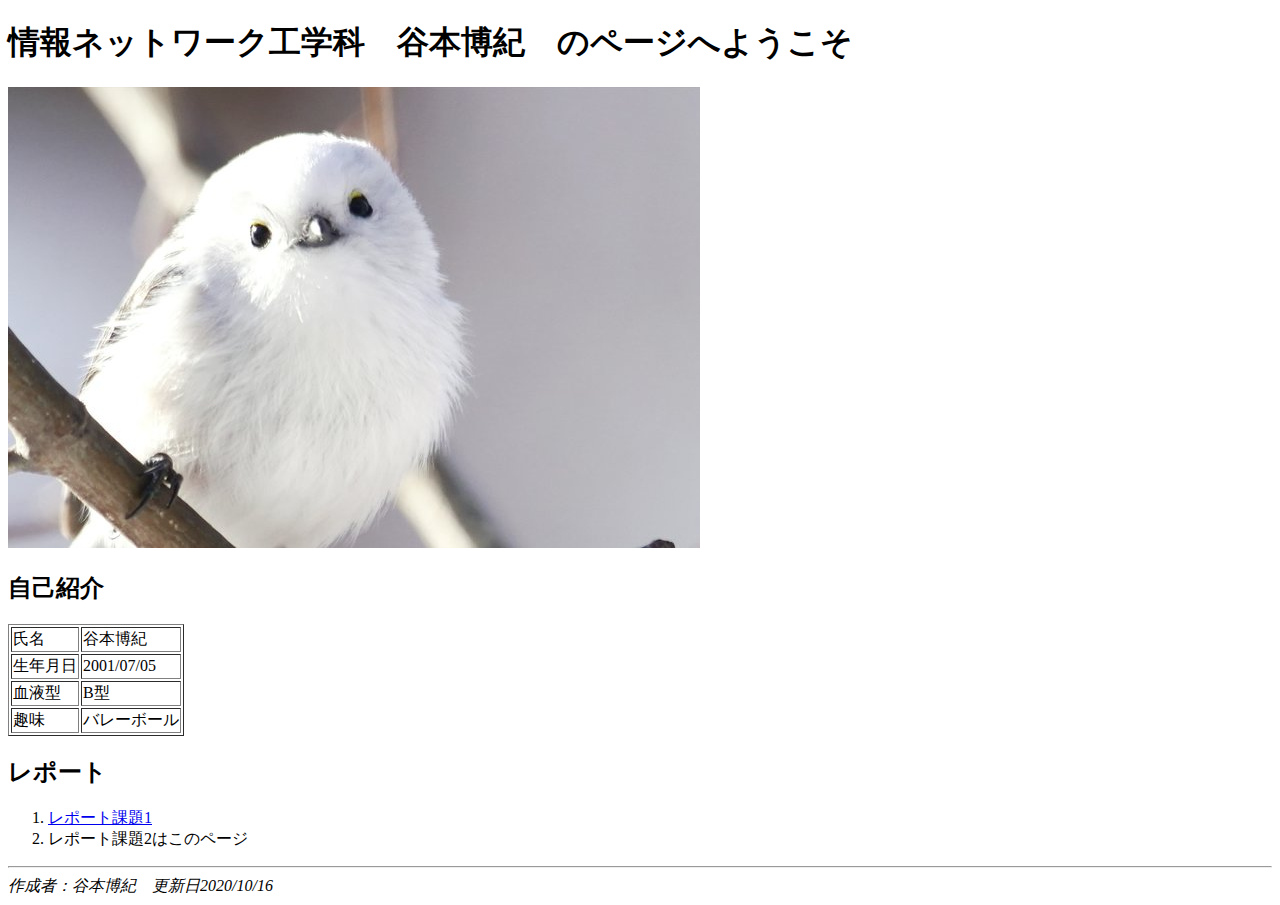
<file: index.html>
<!--課題2-->
<!doctype html>
<html>
    <head>
        <meta charset="utf-8">
        <title>トップページ（課題2）</title>
    </head>
    <body>
        <h1>情報ネットワーク工学科　谷本博紀　のページへようこそ</h1>
        <img src="images/02.jpg" alt="読み込めない時出るよ">
        <h2>自己紹介</h2>
        
         <!--表-->
        <table border = "1">
            <tr> <td>氏名</td> <td>谷本博紀</td> </tr>
            <tr> <td>生年月日</td> <td>2001/07/05</td>  </tr>
            <tr> <td>血液型</td> <td>B型</td>  </tr>
            <tr> <td>趣味</td> <td>バレーボール</td>  </tr>
        </table>
        <h2>レポート</h2>
        <ol>
            <li><a href="kadai1.html">レポート課題1</a></li>
            <li>レポート課題2はこのページ</li>
        </ol>
        
        <!--水平線-->
        <hr>
        <address>作成者：谷本博紀　更新日2020/10/16</address>
        
       
        
    </body>
</html>
</file>
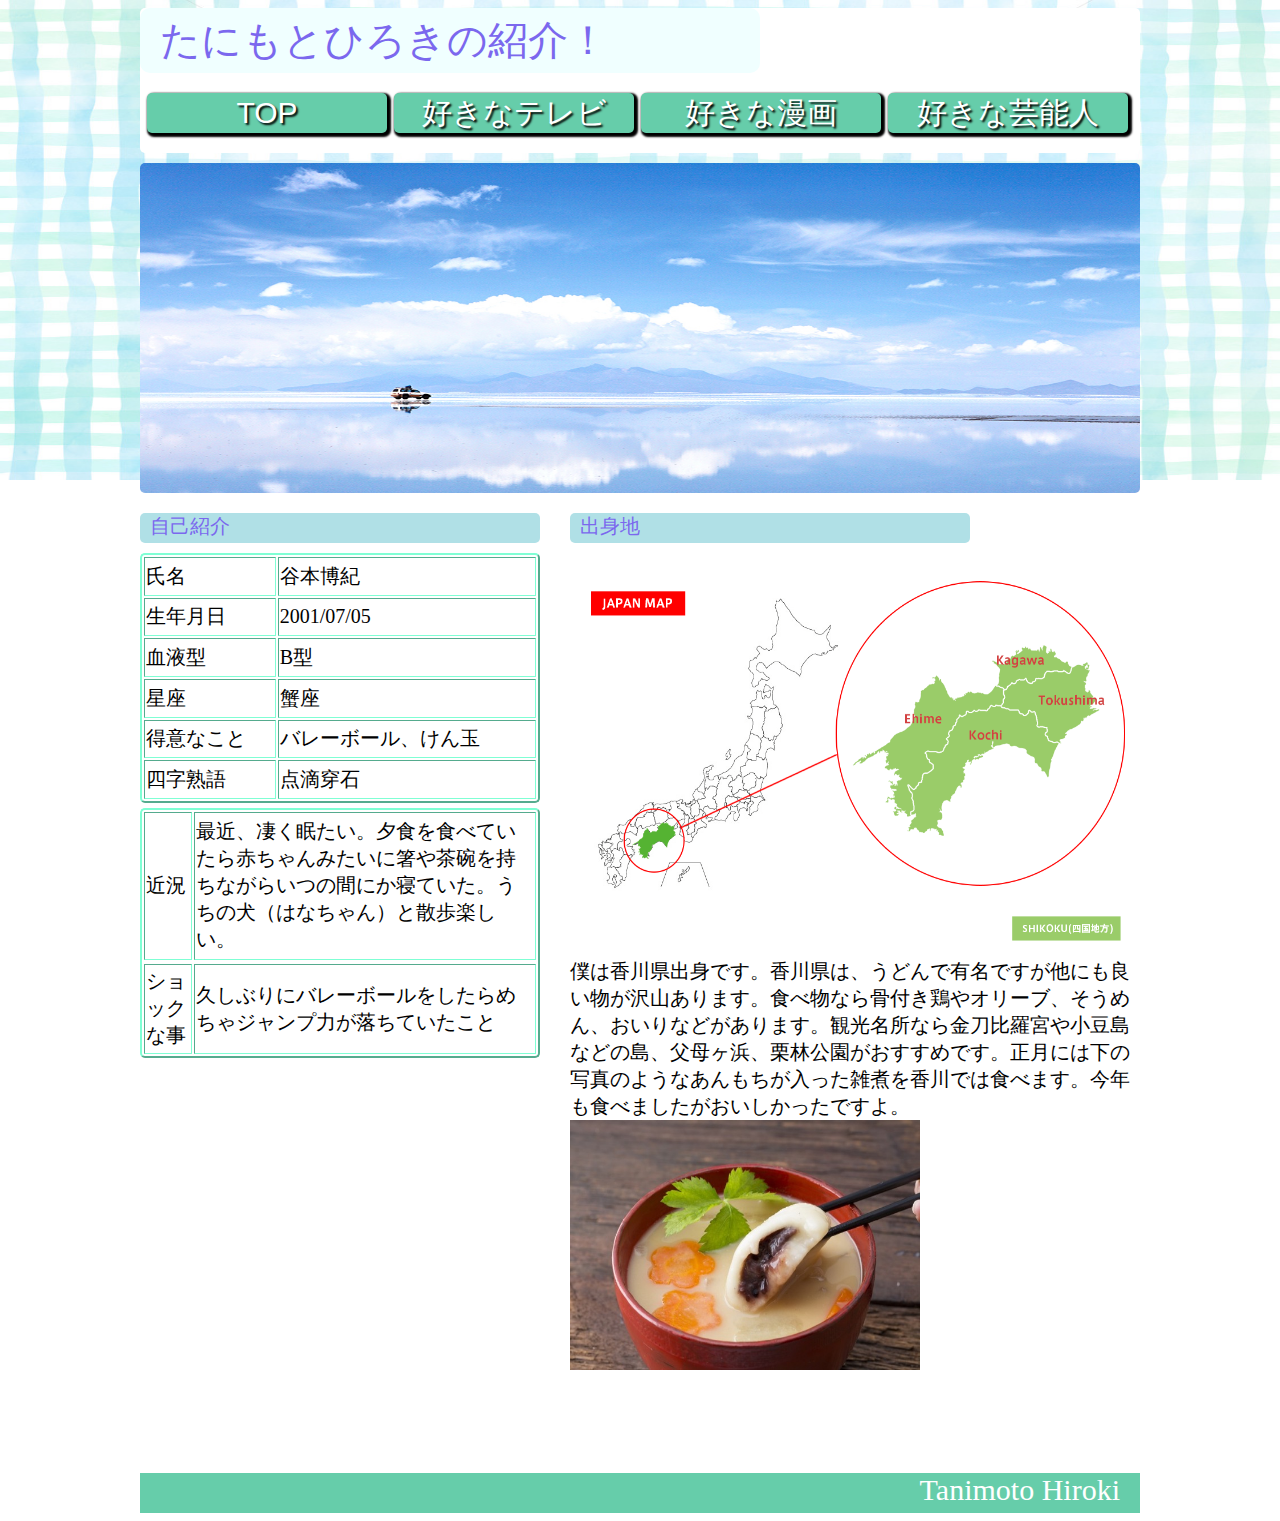
<file: final/index.html>
<!--谷本博紀の趣味などを紹介  -->
<!doctype html>
<html>
    <head>
        <meta charset="utf-8">
        <title>最終課題</title>
        <link rel="stylesheet" type="text/css" href="css/style.css">
        </head>
    <body>
        <div class="wrap">
            <div class="menu1">
                <div class="title">
                    たにもとひろきの紹介！
                </div>
                <span class="m1">
                    <button class="button" onclick="location.href='index.html'">TOP</button>
                    <!--<a href="index.html">TOP</a>-->
                </span>
                <span class="m1">
                    <button class="button" onclick="location.href='page1.html'">好きなテレビ</button>
                </span>
                <span class="m1">
                    <button class="button" onclick="location.href='page2.html'">好きな漫画</button>
                </span>
                <span class="m1">
                    <button class="button" onclick="location.href='page3.html'">好きな芸能人</button>
                </span>
            </div>
            <div class="menu2">
                <img class="gg" src="images/uyuni.jpg" alt="読み込めない時用" width="1000px" height="330px">
                </div>
            <div class="menu3">
                <span class="b"> 自己紹介</span>
                <span class="b">出身地 </span>
            </div>    
            <div class="menu4">
                <span class="m41">
                    <table border = "2">
                        <tr> <td>氏名</td> <td>谷本博紀</td> </tr>
                        <tr> <td>生年月日</td> <td>2001/07/05</td>  </tr>
                        <tr> <td>血液型</td> <td>B型</td>  </tr>
                        <tr> <td>星座</td> <td>蟹座</td>  </tr>
                        <tr> <td>得意なこと</td> <td>バレーボール、けん玉</td>  </tr>
                        <tr> <td>四字熟語</td> <td>点滴穿石</td>  </tr>
                    </table>
                    <table border = "2">
                        <tr> <td>近況</td> <td>最近、凄く眠たい。夕食を食べていたら赤ちゃんみたいに箸や茶碗を持ちながらいつの間にか寝ていた。うちの犬（はなちゃん）と散歩楽しい。</td> </tr><tr> 
                        <tr> <td>ショックな事</td> <td>久しぶりにバレーボールをしたらめちゃジャンプ力が落ちていたこと</td>  </tr>
                    </table>    
                </span>    
                <span class="m42">
                    <img src="images/kagawa2.png" alt="読み込めない時用" width="570px" height="400px">
                    僕は香川県出身です。香川県は、うどんで有名ですが他にも良い物が沢山あります。食べ物なら骨付き鶏やオリーブ、そうめん、おいりなどがあります。観光名所なら金刀比羅宮や小豆島などの島、父母ヶ浜、栗林公園がおすすめです。正月には下の写真のようなあんもちが入った雑煮を香川では食べます。今年も食べましたがおいしかったですよ。
                    <img src="images/zouni1.jpg" alt="読み込めない時用" width="350px" height="250px">
                </span>
            </div>       
            <div class="footer">
                Tanimoto Hiroki
            </div>    
        </div>
    </body>
</html>
</file>
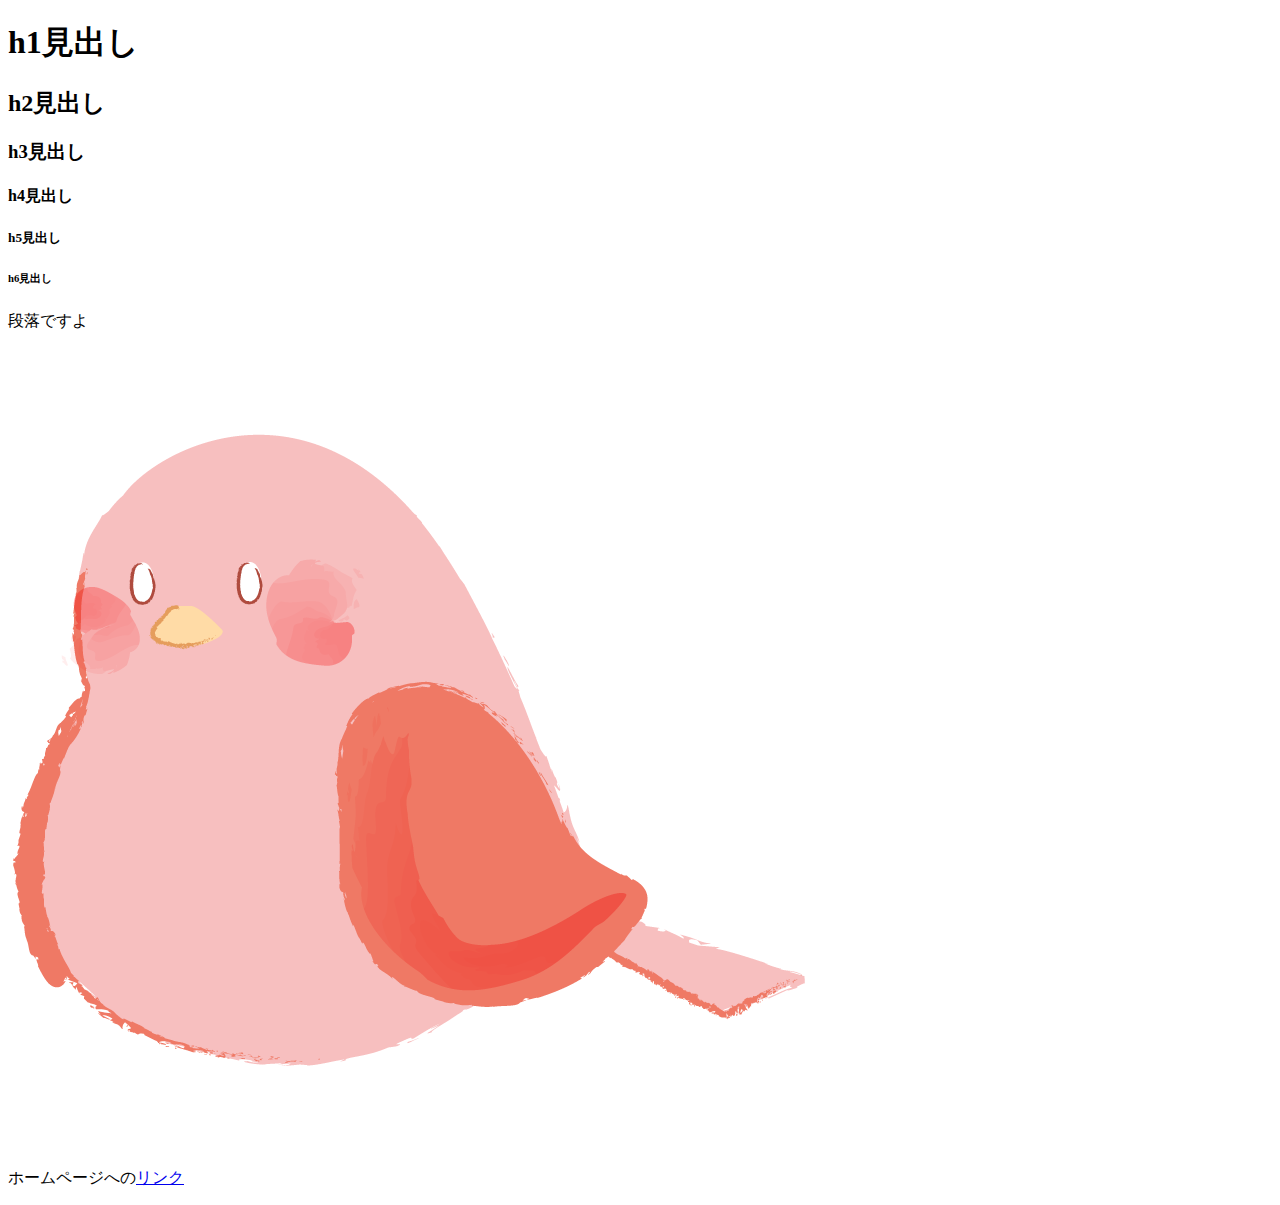
<file: enshu02.html>
<!--コメントをかける-->
<!doctype html>
<html>
    <head>
        <meta charset="utf-8">
        <title>演習1</title>
    </head>
    <body>
        <h1>h1見出し</h1>
        <h2>h2見出し</h2>
        <h3>h3見出し</h3>
        <h4>h4見出し</h4>
        <h5>h5見出し</h5>
        <h6>h6見出し</h6>
        <p>段落ですよ</p>
        <img src="images/01.png" alt="読み込めない時用">
        <p>ホームページへの<a href="https://www.kurume-it.ac.jp">リンク</p>
    </body>
</html>
</file>
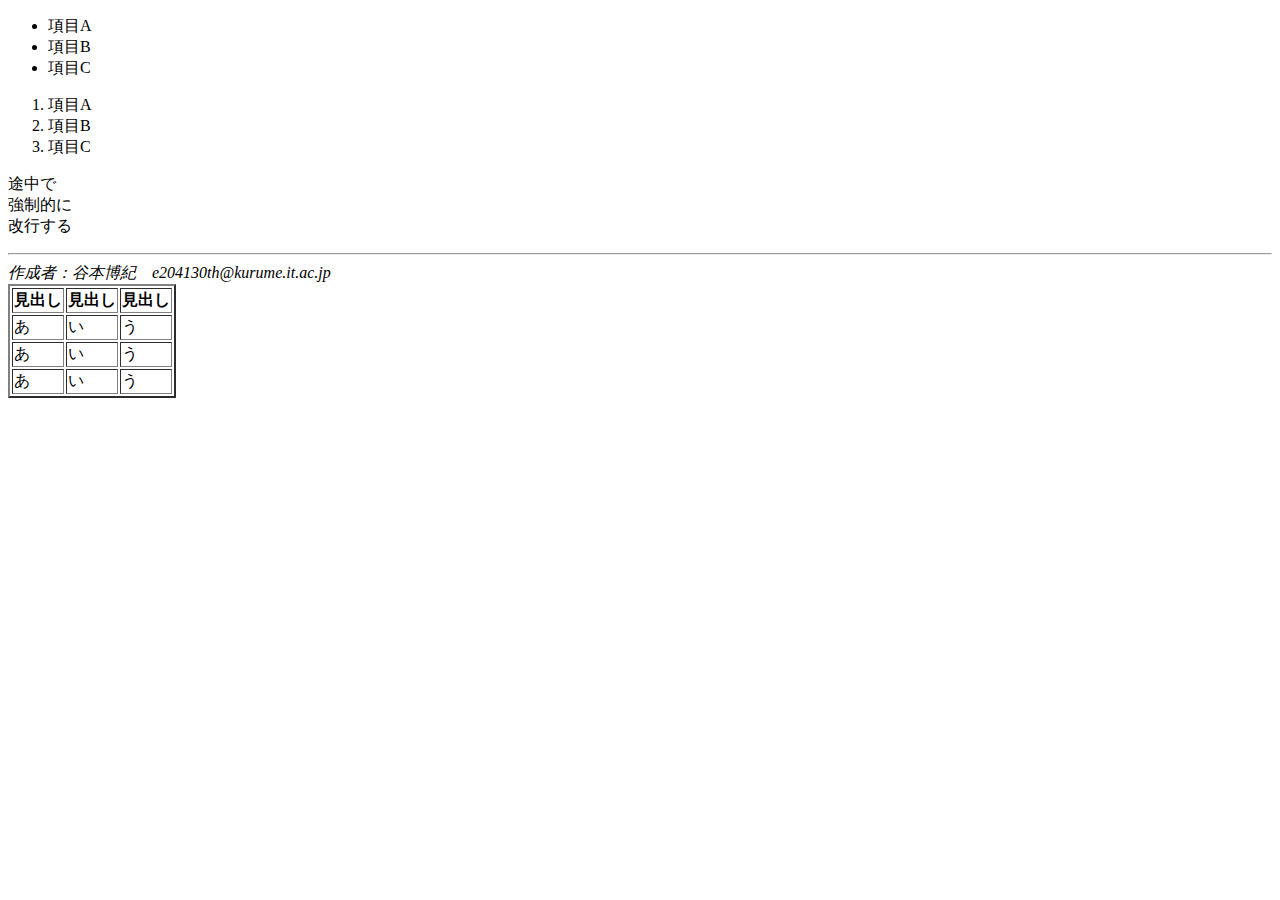
<file: enshu04.html>
<!--なにをかいてもいい-->
<!doctype html>
<html>
    <head>
        <meta charset="utf-8">
        <title>タイトル</title>
    </head>
    <body>
        <!--箇条書きリスト-->
        <ul>
            <li>項目A</li>
            <li>項目B</li>
            <li>項目C</li>
        </ul>
        <ol>
            <li>項目A</li>
            <li>項目B</li>
            <li>項目C</li>
        </ol>
        
        <!--改行-->
        <p>途中で<br>強制的に<br>改行する</p>
        
        <!--水平線-->
        <hr>
        <address>作成者：谷本博紀　e204130th@kurume.it.ac.jp</address>
        
        <!--表-->
        <table border = "2">
            <tr> <th>見出し</th> <th>見出し</th> <th>見出し</th> </tr>
            <tr> <td>あ</td> <td>い</td> <td>う</td> </tr>
            <tr> <td>あ</td> <td>い</td> <td>う</td> </tr>
            <tr> <td>あ</td> <td>い</td> <td>う</td> </tr>
        </table>
        
    </body>
</html>
</file>
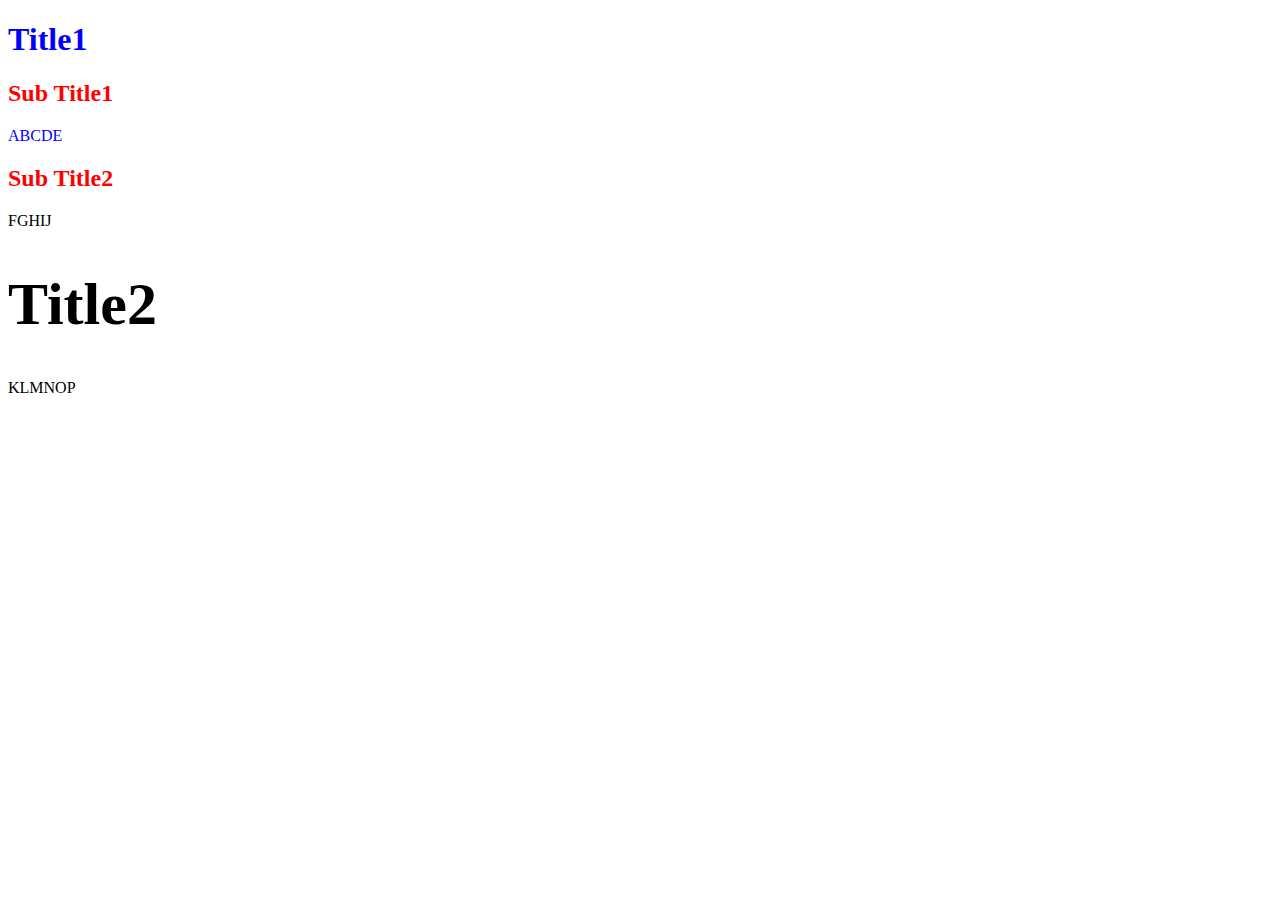
<file: enshu09.html>
<!--  -->
<!doctype html>
<html>
    <head>
        <meta charset="utf-8">
        <title>演習9</title>
        <link rel="stylesheet" type="text/css" href="css/enshu09.css">
    </head>
    <body>
       <h1 class="bluecolor">Title1</h1>
        
       <h2>Sub Title1</h2>
        <p class="bluecolor">
            ABCDE
        </p>
        
       <h2>Sub Title2</h2>
        <p>
            FGHIJ
        </p>
       <h1 id="kudo">Title2</h1>
        <p>
            KLMNOP
        </p>
    </body>
</html>
</file>
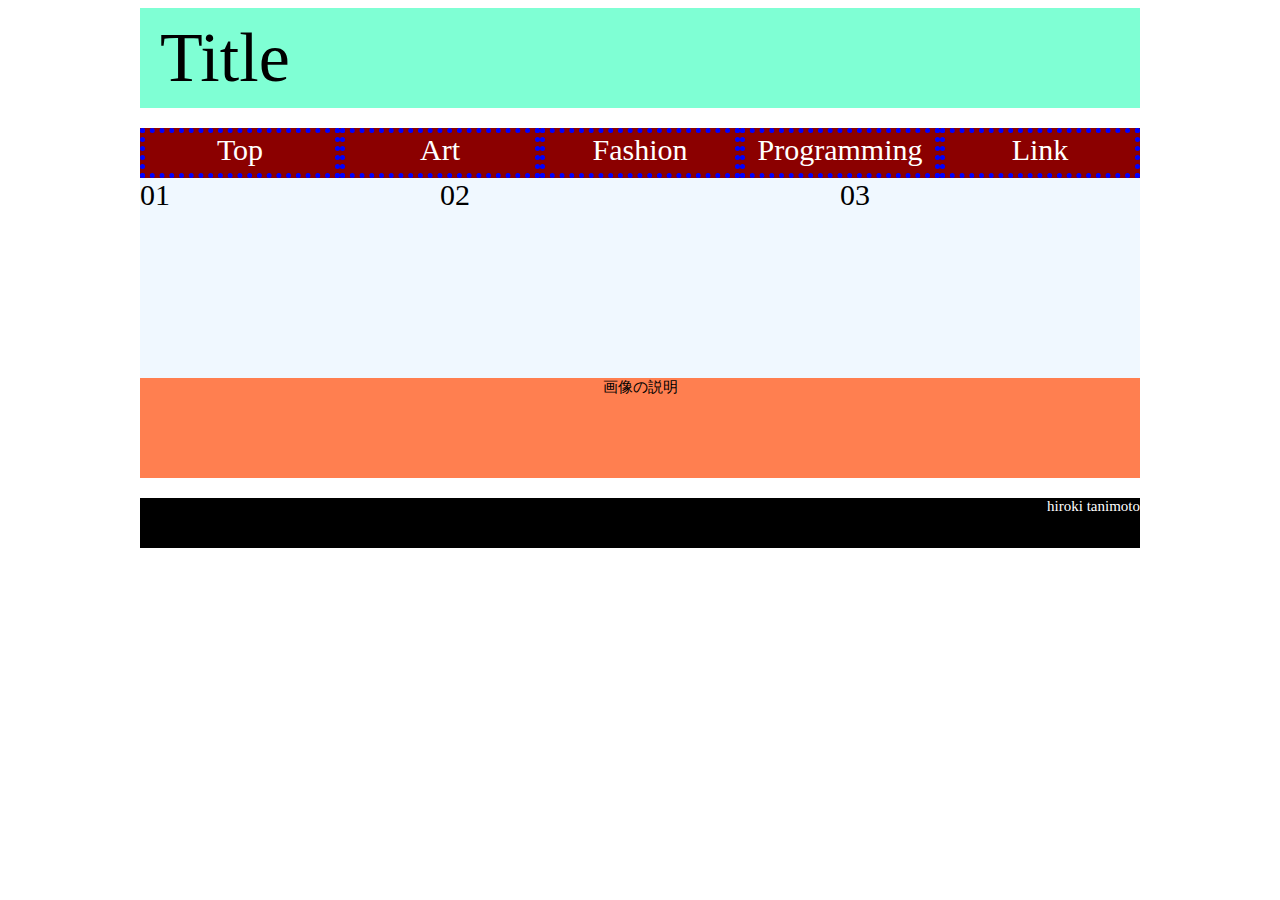
<file: enshu10.html>
<!--  -->
<!doctype html>
<html>
    <head>
        <meta charset="utf-8">
        <title>演習10</title>
        <link rel="stylesheet" type="text/css" href="css/enshu10.css">
    </head>
    <body>
        <div class="wrap">
        <div class="title">
            Title
        </div>
        
         <div class="menu">
             <span class="menuitem">
                 Top
             </span>
              <span class="menuitem">
                 Art
             </span>
              <span class="menuitem">
                 Fashion
             </span>
              <span class="menuitem">
                 Programming
             </span>
              <span class="menuitem">
                 Link
             </span>
        </div>
        
         <div class="images">
             <span class="image1">
                 01
             </span>
               <span class="image2">
                 02
             </span>
               <span class="image1">
                 03
             </span>
        </div>
        
         <div class="article">
            画像の説明
        </div>
        
         <div class="footer">
            hiroki tanimoto
        </div>
        </div>
    </body>
</html>
</file>
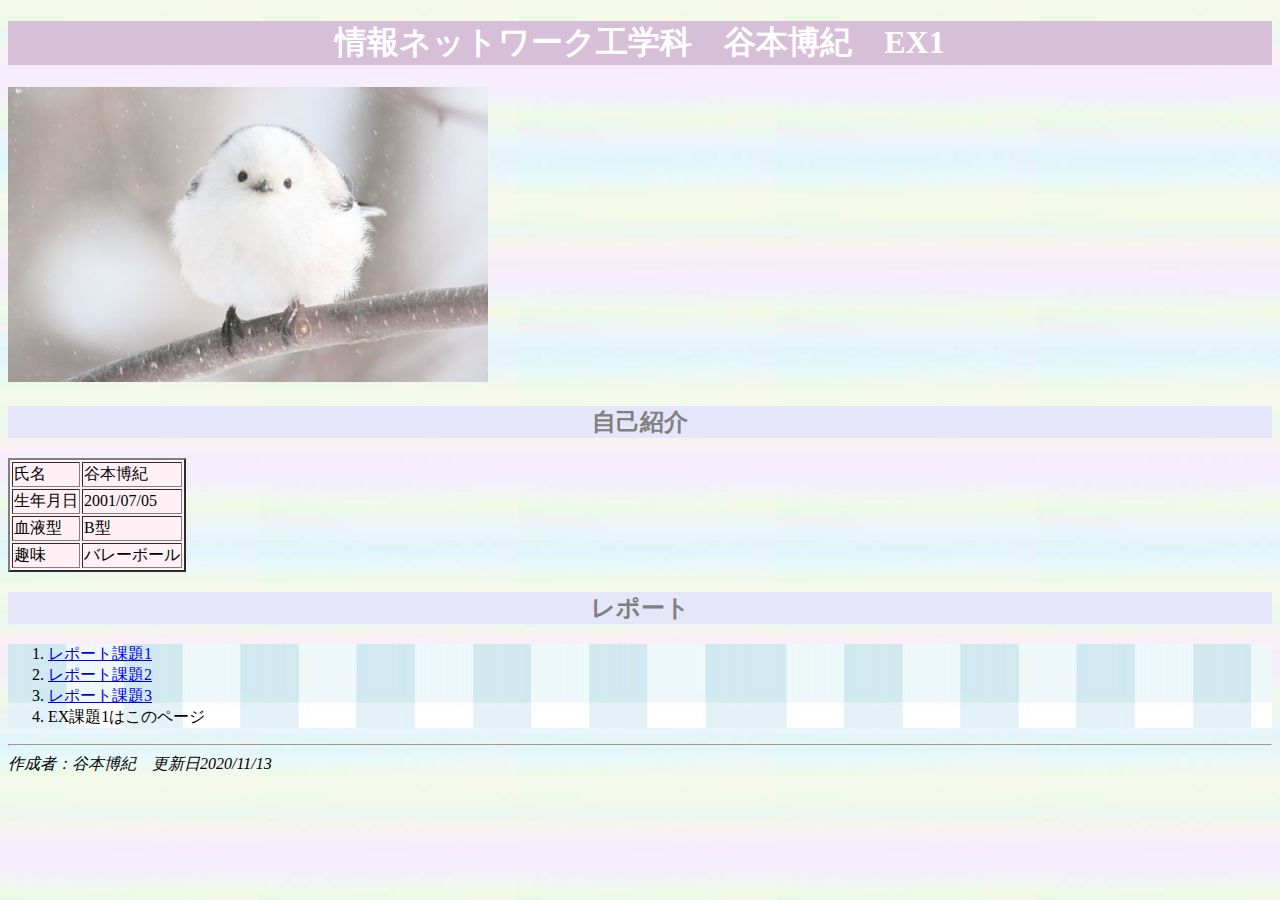
<file: ex1.html>
<!--EX1-->
<!doctype html>
<html>
    <head>
        <meta charset="utf-8">
        <title>EX課題1</title>
         <link rel="stylesheet" type="text/css" href="css/ex1.css">
    </head>
    <body>
        <h1>情報ネットワーク工学科　谷本博紀　EX1</h1>
        <img src="images/03.png" alt="読み込めない時出るよ">
        <h2>自己紹介</h2>
        
         <!--表-->
        <table border = "2">
            <tr> <td>氏名</td> <td>谷本博紀</td> </tr>
            <tr> <td>生年月日</td> <td>2001/07/05</td>  </tr>
            <tr> <td>血液型</td> <td>B型</td>  </tr>
            <tr> <td>趣味</td> <td>バレーボール</td>  </tr>
        </table>
        <h2>レポート</h2>
        <ol>
            <li><a href="kadai1.html">レポート課題1</a></li>
            <li><a href="index.html">レポート課題2</a></li>
            <li><a href="kadai3.html">レポート課題3</a></li>
            <li>EX課題1はこのページ</li>
        </ol>
        
        <!--水平線-->
        <hr>
        <address>作成者：谷本博紀　更新日2020/11/13</address>
               
    </body>
</html>
</file>
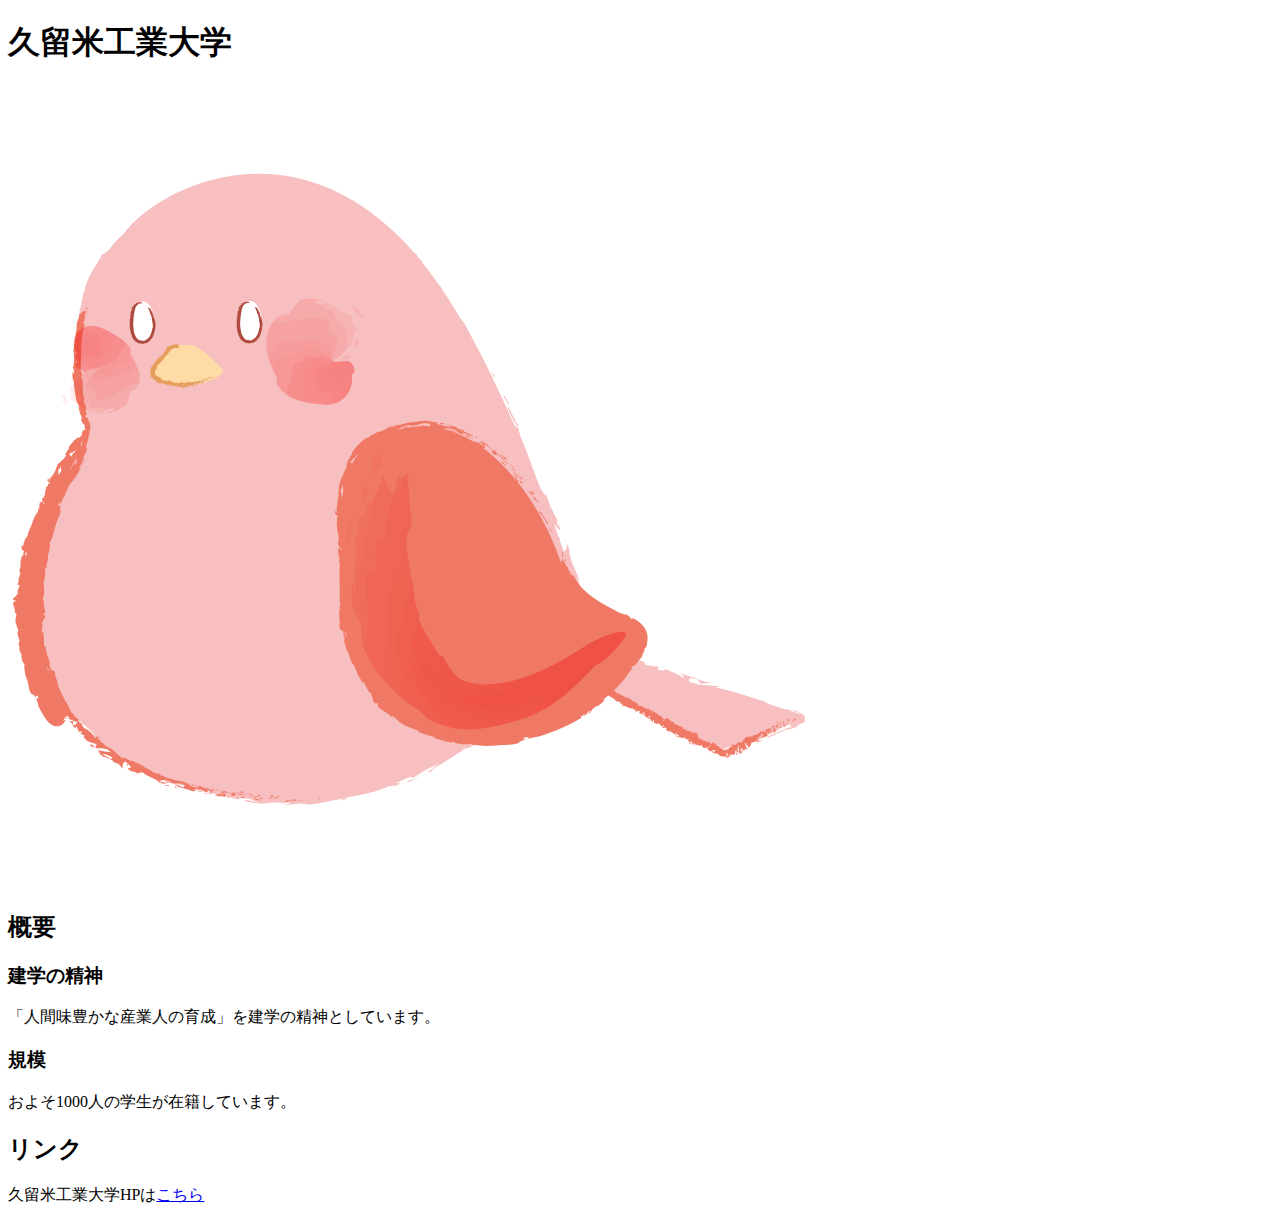
<file: kadai1.html>
<!--kadai1.htmlというWebページを作ろう-->
<!doctype html>
<html>
    <head>
        <meta charset="utf-8">
        <title>課題1</title>
    </head>
    <body>
        <h1>久留米工業大学</h1>
        <img src="images/01.png" alt="読み込めない時用">
        <h2>概要</h2>
        <h3>建学の精神</h3>
        <p>「人間味豊かな産業人の育成」を建学の精神としています。</p>
        <h3>規模</h3>
        <p>およそ1000人の学生が在籍しています。</p>
        <h2>リンク</h2>
        <p>久留米工業大学HPは<a href="https://www.kurume-it.ac.jp">こちら</p>
    </body>
</html>
</file>
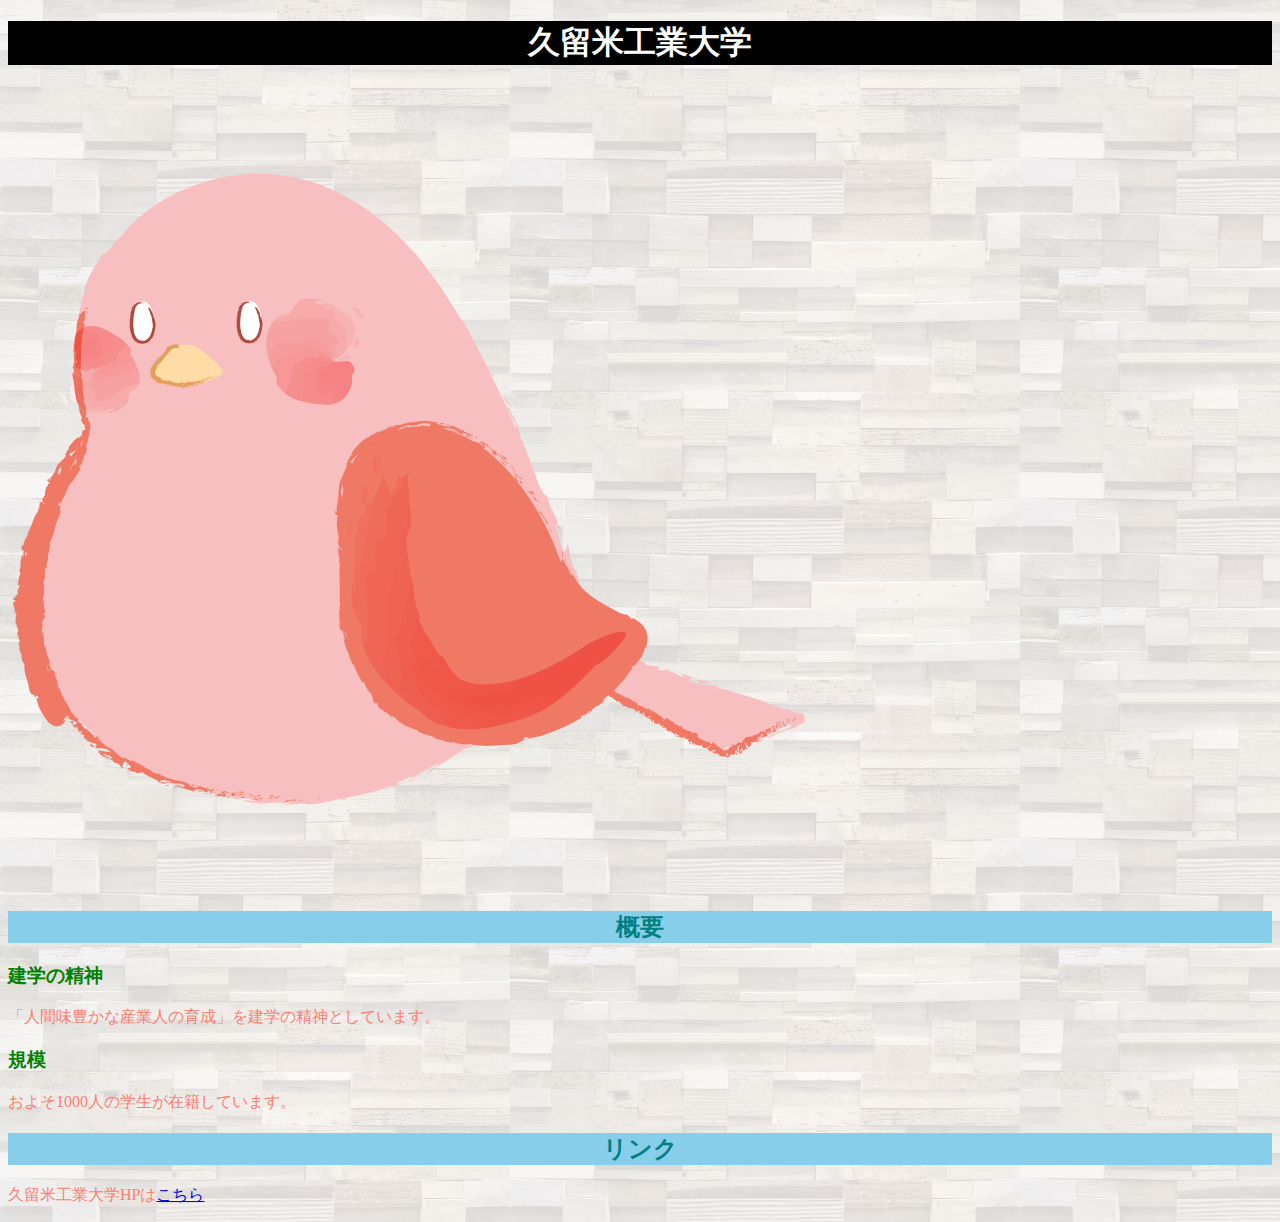
<file: kadai3.html>
<!--kadai1.htmlというWebページを作ろう-->
<!doctype html>
<html>
    <head>
        <meta charset="utf-8">
        <title>課題3</title>
        <link rel="stylesheet" type="text/css" href="css/kadai3.css">
    </head>
    <body>
        <h1>久留米工業大学</h1>
        <img src="images/01.png" alt="読み込めない時用">
        <h2>概要</h2>
        <h3>建学の精神</h3>
        <p>「人間味豊かな産業人の育成」を建学の精神としています。</p>
        <h3>規模</h3>
        <p>およそ1000人の学生が在籍しています。</p>
        <h2>リンク</h2>
        <p>久留米工業大学HPは<a href="https://www.kurume-it.ac.jp">こちら</p>
    </body>
</html>
</file>
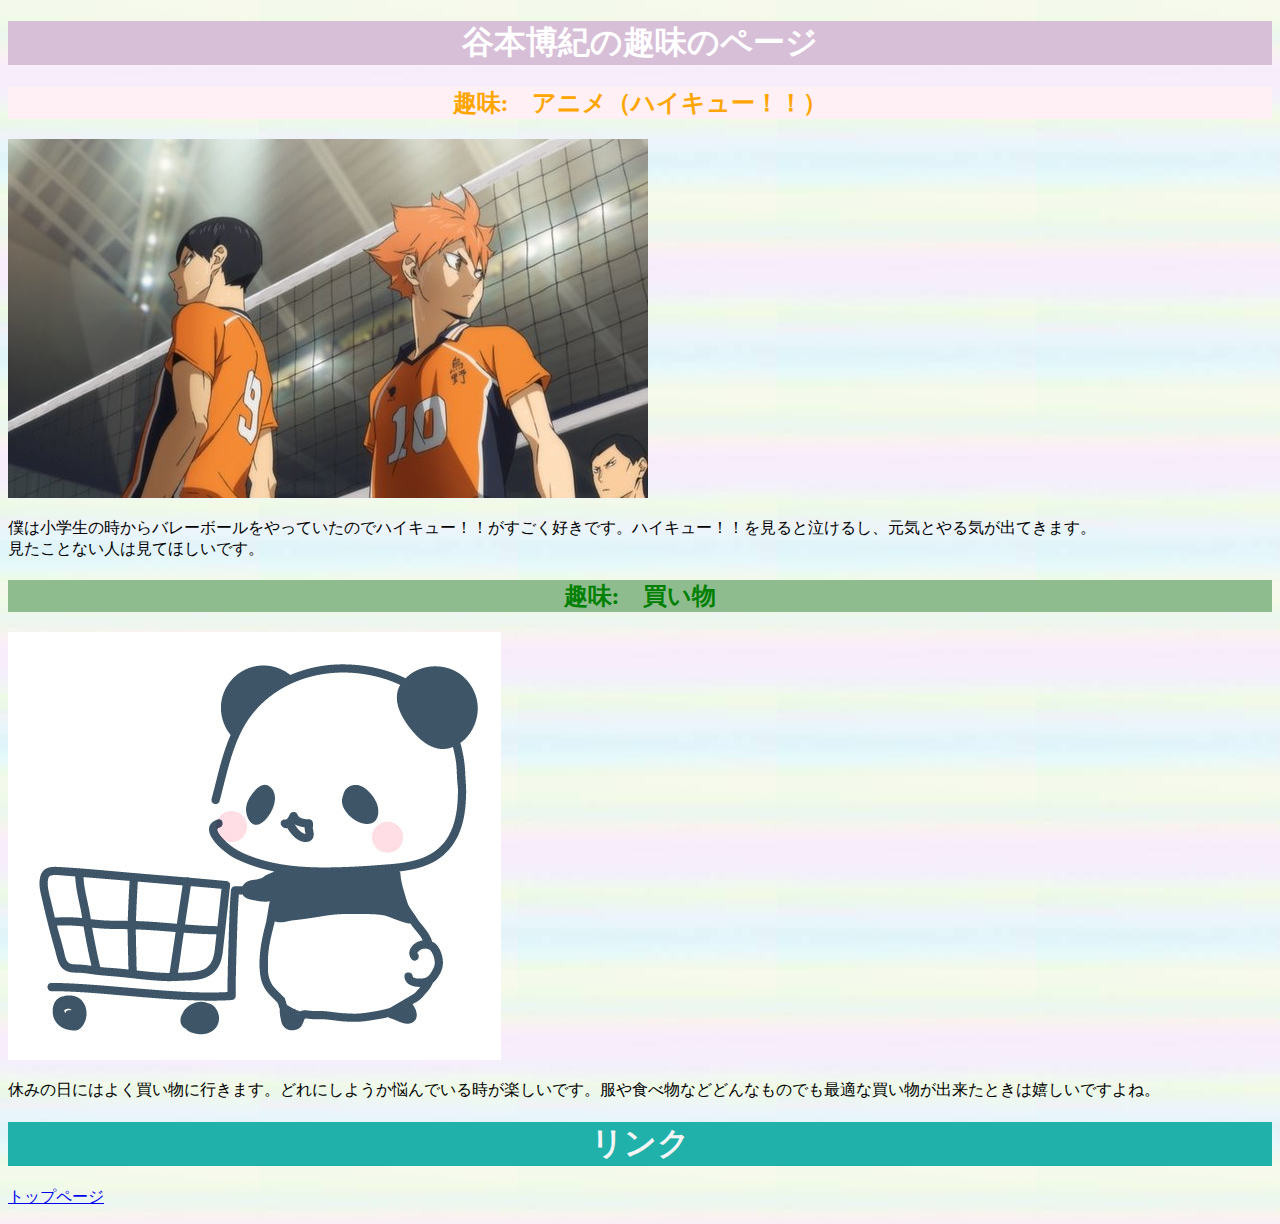
<file: kadai4.html>
<!--課題4 -->
<!doctype html>
<html>
    <head>
        <meta charset="utf-8">
        <title>課題4</title>
        <link rel="stylesheet" type="text/css" href="css/kadai4.css">
    </head>
    <body>
       <h1 class="color1">谷本博紀の趣味のページ</h1>
        
       <h2 class="color2">趣味:　アニメ（ハイキュー！！）</h2>
        <img src="images/haikyu.jpg" alt="読み読めない時用">
        <p>
            僕は小学生の時からバレーボールをやっていたのでハイキュー！！がすごく好きです。ハイキュー！！を見ると泣けるし、元気とやる気が出てきます。<br>見たことない人は見てほしいです。
        </p>
        
       <h2 class="color3">趣味:　買い物</h2>
        <img src="images/kaimono.jpg" alt="読み込めない時用">
        <p>
            休みの日にはよく買い物に行きます。どれにしようか悩んでいる時が楽しいです。服や食べ物などどんなものでも最適な買い物が出来たときは嬉しいですよね。
        </p>
       <h1 id="tanimoto">リンク</h1>
        <p>
            <a href="index.html">トップページ</a>
        </p>
    </body>
</html>
</file>
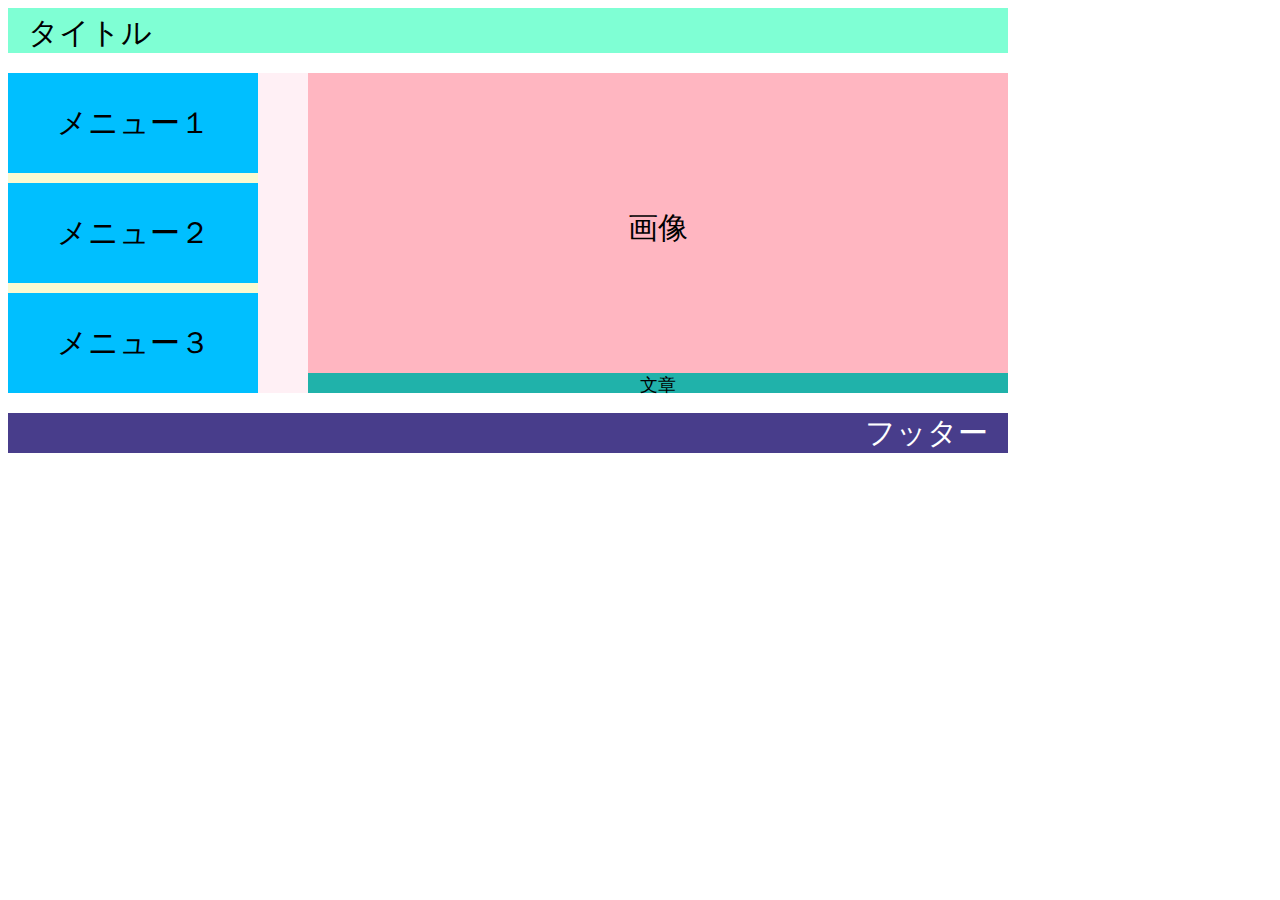
<file: kadai5.html>
<!--  -->
<!doctype html>
<html>
    <head>
        <meta charset="utf-8">
        <title>課題５</title>
        <link rel="stylesheet" type="text/css" href="css/kadai5.css">
    </head>
    <body>
        <div class="title">
            タイトル
        </div>
        
         <div class="menu">
             <div class="menu1">
                 <div class="m1">
                     メニュー１
                 </div>
                 <div class="m1">
                     メニュー２
                 </div>
                 <div class="m1">
                     メニュー３
                 </div>
             </div>
             <div class="menu2">
                 <div class="g">
                     画像
                 </div>
                 <div class="b">
                     文章
                 </div>
             </div>
        </div>
             
         <div class="footer">
            フッター
        </div>
    </body>
</html>
</file>
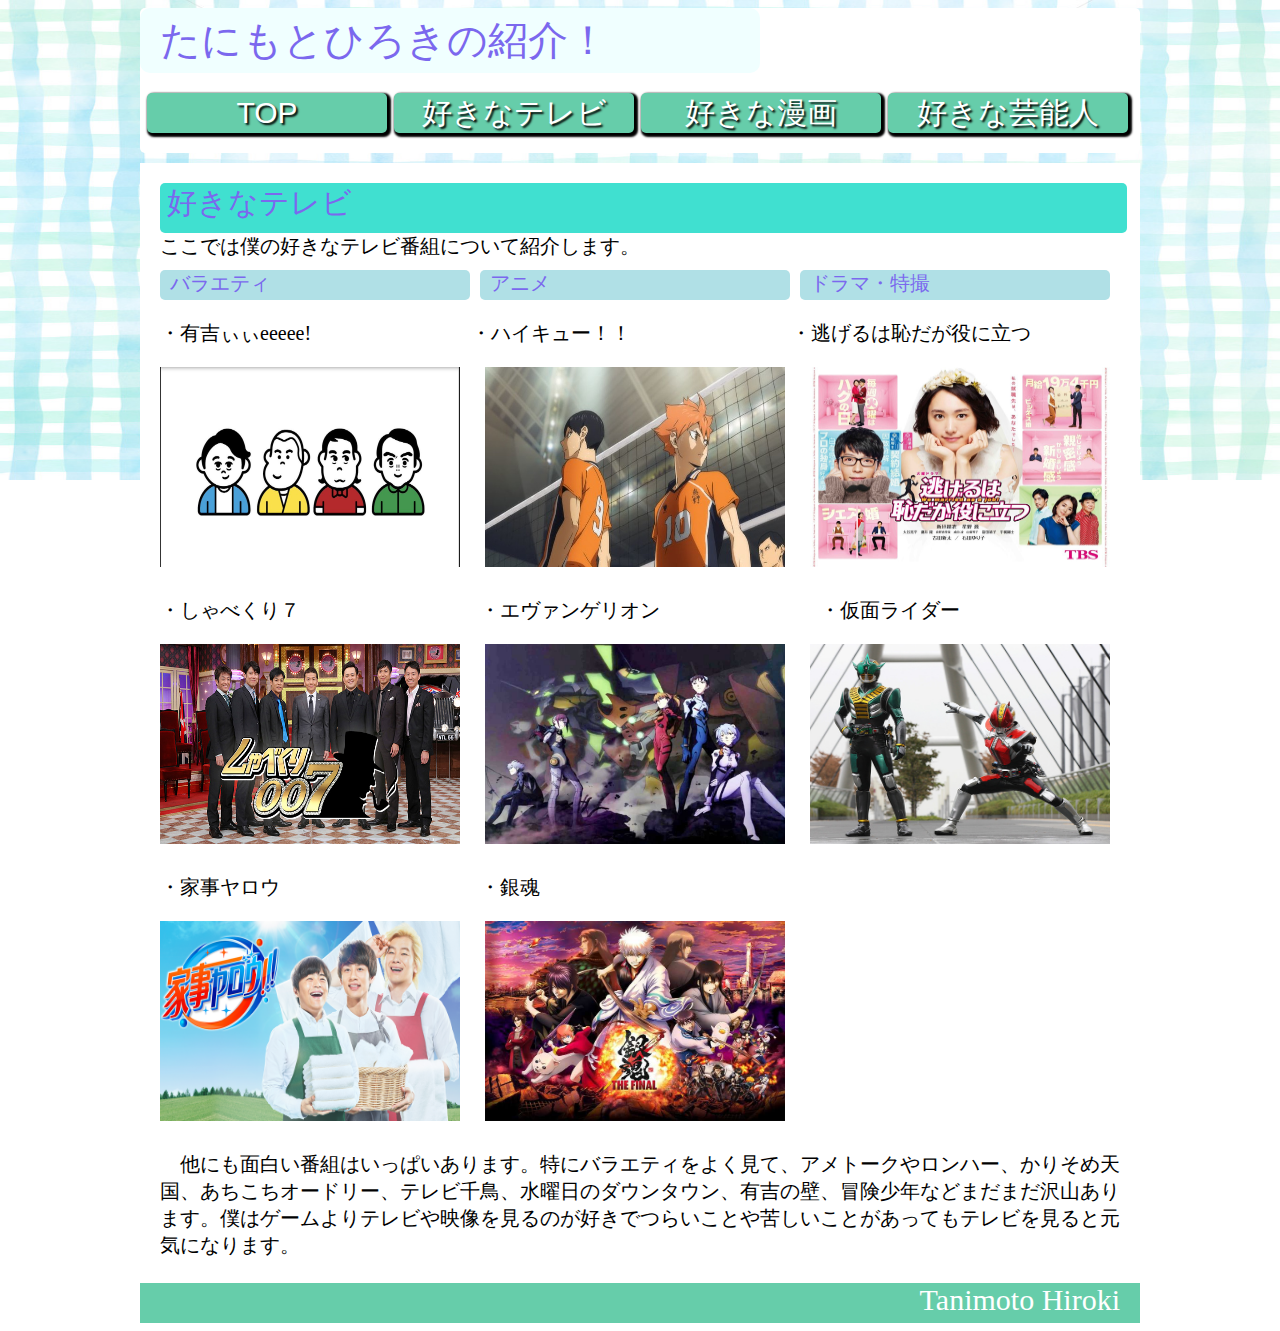
<file: final/page1.html>
<!doctype html>
<html>
    <head>
        <meta charset="utf-8">
        <title>最終課題</title>
        <link rel="stylesheet" type="text/css" href="css/style.css">
        </head>
    <body>
        <div class="wrap">
            <div class="menu1">
                <div class="title">
                    たにもとひろきの紹介！
                </div>
                <span class="m1">
                    <button class="button" onclick="location.href='index.html'">TOP</button>
                    <!--<a href="index.html">TOP</a>-->
                </span>
                <span class="m1">
                   <button class="button" onclick="location.href='page1.html'">好きなテレビ</button>
                </span>
                <span class="m1">
                    <button class="button" onclick="location.href='page2.html'">好きな漫画</button>
                </span>
                <span class="m1">
                    <button class="button" onclick="location.href='page3.html'">好きな芸能人</button>
                </span>
            </div>
            <div class="m2">
                <div class="m3">
                    <div class="t">
                        好きなテレビ
                    </div>
                    ここでは僕の好きなテレビ番組について紹介します。
                    <div class="shurui">
                        <span class="c">バラエティ</span>
                        <span class="c">アニメ</span>
                        <span class="c">ドラマ・特撮 </span>
                    </div>
                    <p>・有吉ぃぃeeeee!　　　　　　　　・ハイキュー！！　　　　　　　　・逃げるは恥だが役に立つ</p>
                    
                    <div class="tv">
                        <span class="tv1">
                            <img src="images/ariyosi1.jpg" alt="読み込めない時用" width="300px" height="200px">
                        </span> 
                        <span class="tv1">
                            <img src="images/haikyu.jpg" alt="読み込めない時用" width="300px" height="200px">
                        </span>
                        <span class="tv2">
                            <img src="images/nigehaji.jpg" alt="読み込めない時用" width="300px" height="200px">
                        </span>
                    </div>
                    <p>・しゃべくり７　　　　　　　　　・エヴァンゲリオン　　　　　　　　・仮面ライダー</p>
                    <div class="tv">
                        <span class="tv1">
                            <img src="images/shabekuri.jpg" alt="読み込めない時用" width="300px" height="200px">
                        </span> 
                        <span class="tv1">
                            <img src="images/eva.jpg" alt="読み込めない時用" width="300px" height="200px">
                        </span>
                        <span class="tv2">
                            <img src="images/denou.jpg" alt="読み込めない時用" width="300px" height="200px">
                        </span>
                    </div>
                    <p>・家事ヤロウ　　　　　　　　　　・銀魂</p>
                    <div class="tv">
                        <span class="tv1">
                            <img src="images/kaziyarou.png" alt="読み込めない時用" width="300px" height="200px">
                        </span> 
                        <span class="tv1">
                            <img src="images/gintama.jpg" alt="読み込めない時用" width="300px" height="200px">
                        </span>
                    </div>
                    <p>　他にも面白い番組はいっぱいあります。特にバラエティをよく見て、アメトークやロンハー、かりそめ天国、あちこちオードリー、テレビ千鳥、水曜日のダウンタウン、有吉の壁、冒険少年などまだまだ沢山あります。僕はゲームよりテレビや映像を見るのが好きでつらいことや苦しいことがあってもテレビを見ると元気になります。</p>
                </div>    
            </div>    
            <div class="footer">
                Tanimoto Hiroki
            </div>    
        </div>
    </body>
</html>
</file>
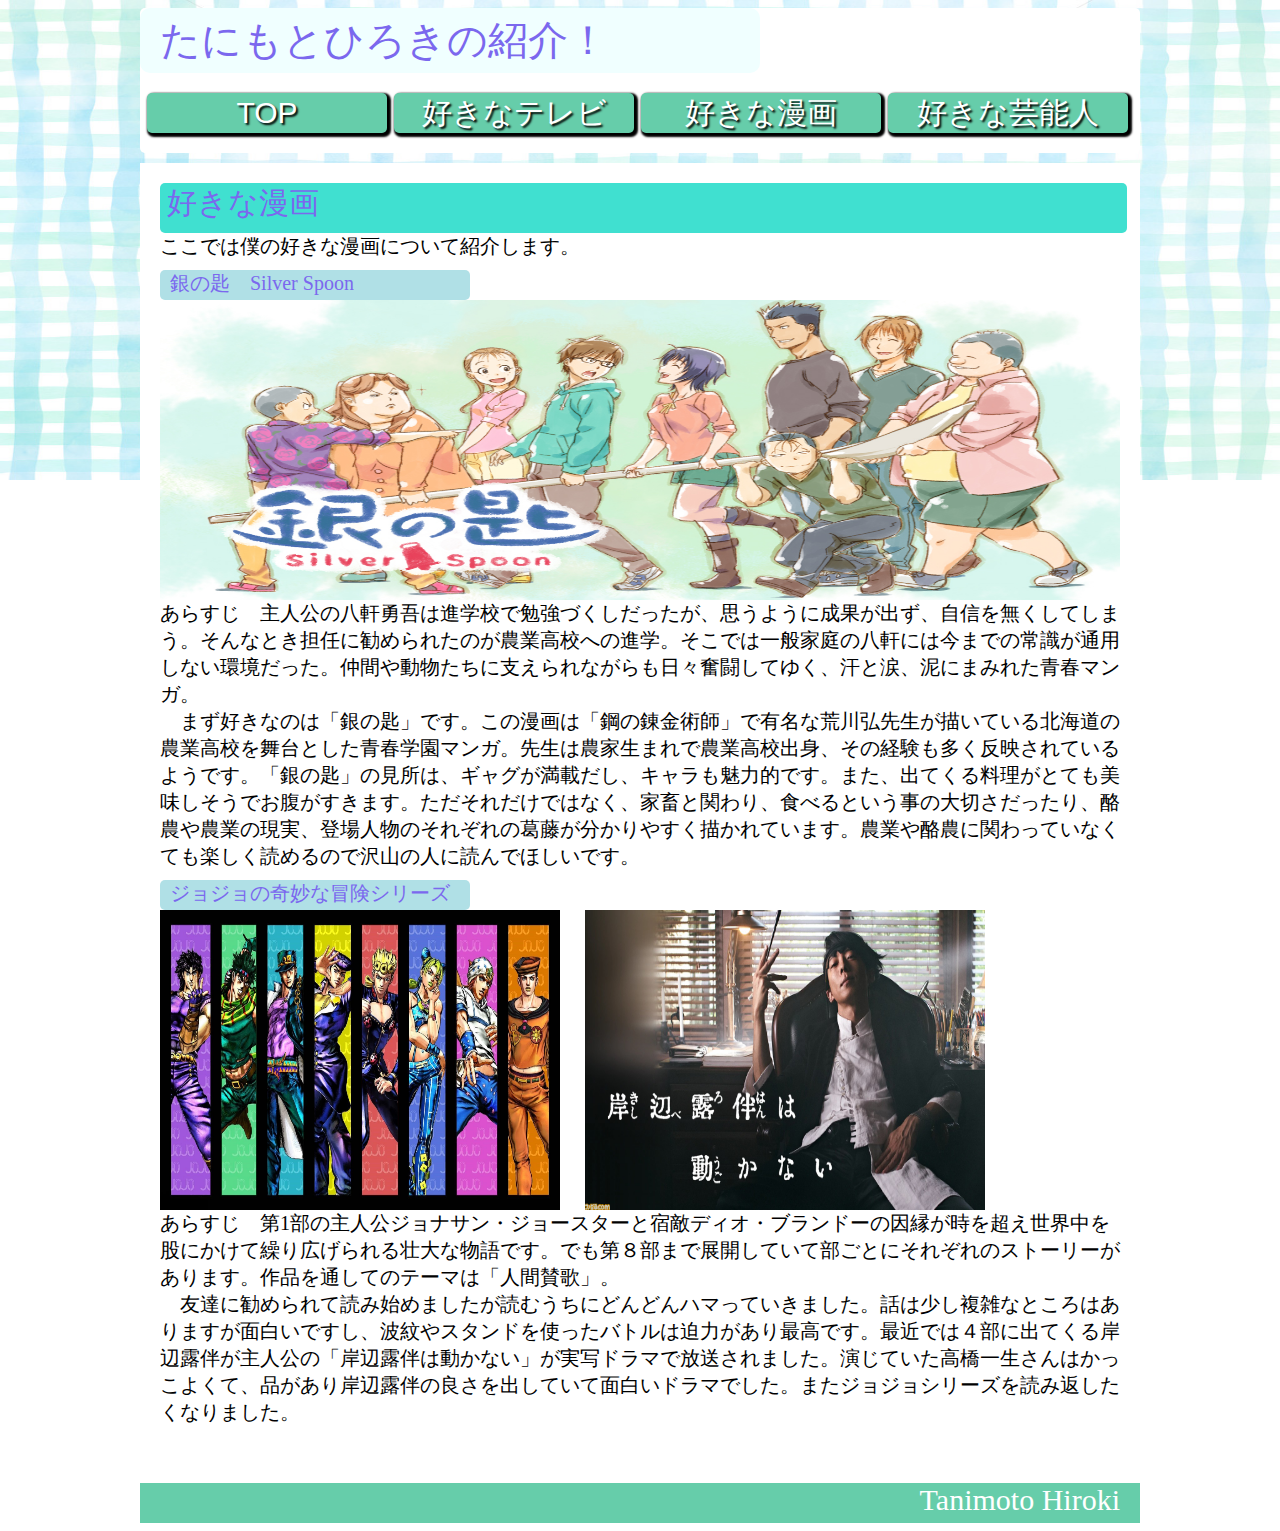
<file: final/page2.html>
<!doctype html>
<html>
    <head>
        <meta charset="utf-8">
        <title>最終課題</title>
        <link rel="stylesheet" type="text/css" href="css/style.css">
    </head>
    <body>
        <div class="wrap">
            <div class="menu1">
                <div class="title">
                    たにもとひろきの紹介！
                </div>
                <span class="m1">
                    <button class="button" onclick="location.href='index.html'">TOP</button>
                    <!--<a href="index.html">TOP</a>-->
                </span>
                <span class="m1">
                   <button class="button" onclick="location.href='page1.html'">好きなテレビ</button>
                </span>
                <span class="m1">
                    <button class="button" onclick="location.href='page2.html'">好きな漫画</button>
                </span>
                <span class="m1">
                    <button class="button" onclick="location.href='page3.html'">好きな芸能人</button>
                </span>
            </div>
            <div class="m21">
                <div class="m31">
                    <div class="t">
                        好きな漫画
                    </div>
                    ここでは僕の好きな漫画について紹介します。
                    <div class="shurui">
                        <span class="c">銀の匙　Silver Spoon</span>
                    </div>
                    <div class="manga">
                       <img src="images/ginsaji.jpg" alt="読み込めない時用" width="960px" height="300px">
                    </div>
                    あらすじ　主人公の八軒勇吾は進学校で勉強づくしだったが、思うように成果が出ず、自信を無くしてしまう。そんなとき担任に勧められたのが農業高校への進学。そこでは一般家庭の八軒には今までの常識が通用しない環境だった。仲間や動物たちに支えられながらも日々奮闘してゆく、汗と涙、泥にまみれた青春マンガ。<br>　まず好きなのは「銀の匙」です。この漫画は「鋼の錬金術師」で有名な荒川弘先生が描いている北海道の農業高校を舞台とした青春学園マンガ。先生は農家生まれで農業高校出身、その経験も多く反映されているようです。「銀の匙」の見所は、ギャグが満載だし、キャラも魅力的です。また、出てくる料理がとても美味しそうでお腹がすきます。ただそれだけではなく、家畜と関わり、食べるという事の大切さだったり、酪農や農業の現実、登場人物のそれぞれの葛藤が分かりやすく描かれています。農業や酪農に関わっていなくても楽しく読めるので沢山の人に読んでほしいです。
                    <div class="shurui">
                        <span class="c">ジョジョの奇妙な冒険シリーズ</span>
                    </div>
                    <div class="manga">
                        <span class="tv1">
                            <img src="images/jojo.jpg" alt="読み込めない時用" width="400px" height="300px">
                        </span> 
                        <span class="tv1">
                            <img src="images/kishiberohan.jpg" alt="読み込めない時用" width="400px" height="300px">
                        </span>
                    </div>
                    あらすじ　第1部の主人公ジョナサン・ジョースターと宿敵ディオ・ブランドーの因縁が時を超え世界中を股にかけて繰り広げられる壮大な物語です。でも第８部まで展開していて部ごとにそれぞれのストーリーがあります。作品を通してのテーマは「人間賛歌」。<br>　友達に勧められて読み始めましたが読むうちにどんどんハマっていきました。話は少し複雑なところはありますが面白いですし、波紋やスタンドを使ったバトルは迫力があり最高です。最近では４部に出てくる岸辺露伴が主人公の「岸辺露伴は動かない」が実写ドラマで放送されました。演じていた高橋一生さんはかっこよくて、品があり岸辺露伴の良さを出していて面白いドラマでした。またジョジョシリーズを読み返したくなりました。
                </div> 
            </div>    
            <div class="footer">
                Tanimoto Hiroki
            </div>
        </div>    
    </body>
</html>
</file>
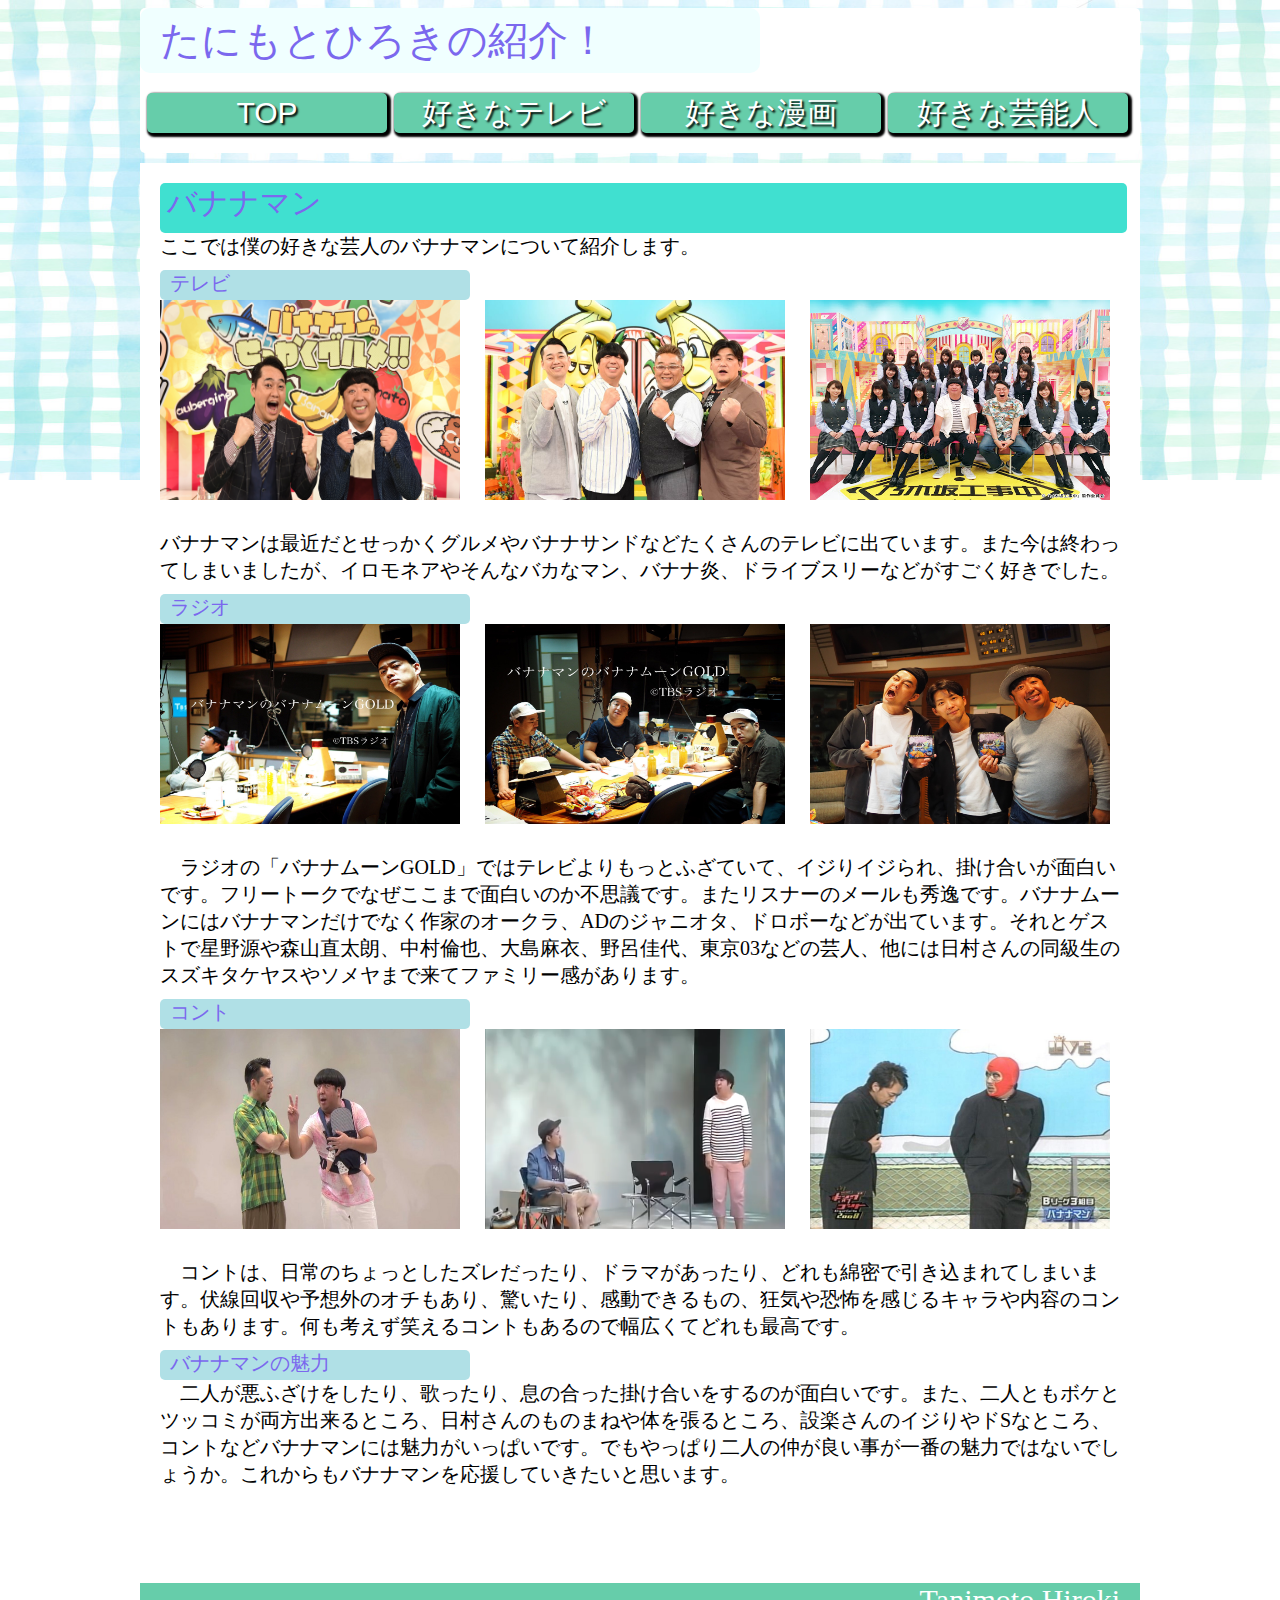
<file: final/page3.html>
<!doctype html>
<html>
    <head>
        <meta charset="utf-8">
        <title>最終課題</title>
        <link rel="stylesheet" type="text/css" href="css/style.css">
        </head>
    <body>
        <div class="wrap">
            <div class="menu1">
                <div class="title">
                    たにもとひろきの紹介！
                </div>
                <span class="m1">
                    <button class="button" onclick="location.href='index.html'">TOP</button>
                    <!--<a href="index.html">TOP</a>-->
                </span>
                <span class="m1">
                   <button class="button" onclick="location.href='page1.html'">好きなテレビ</button>
                </span>
                <span class="m1">
                    <button class="button" onclick="location.href='page2.html'">好きな漫画</button>
                </span>
                <span class="m1">
                    <button class="button" onclick="location.href='page3.html'">好きな芸能人</button>
                </span>
            </div>
            <div class="m22">
                <div class="m32">
                    <div class="t">
                        バナナマン
                    </div>
                    ここでは僕の好きな芸人のバナナマンについて紹介します。
                    <div class="shurui">
                        <span class="c">テレビ</span>
                    </div>
                    <div class="tv">
                        <span class="tv1">
                            <img src="images/gurume.jpg" alt="読み込めない時用" width="300px" height="200px">
                        </span> 
                        <span class="tv1">
                            <img src="images/bananasando.jpg" alt="読み込めない時用" width="300px" height="200px">
                        </span>
                        <span class="tv2">
                            <img src="images/nogizakakoujityuu.jpg" alt="読み込めない時用" width="300px" height="200px">
                        </span>
                    </div>
                    バナナマンは最近だとせっかくグルメやバナナサンドなどたくさんのテレビに出ています。また今は終わってしまいましたが、イロモネアやそんなバカなマン、バナナ炎、ドライブスリーなどがすごく好きでした。
                    <div class="shurui">
                        <span class="c">ラジオ</span>
                    </div>
                    <div class="tv">
                        <span class="tv1">
                            <img src="images/bananamo-n1.jpg" alt="読み込めない時用" width="300px" height="200px">
                        </span> 
                        <span class="tv1">
                            <img src="images/bananamu-n2.jpg" alt="読み込めない時用" width="300px" height="200px">
                        </span>
                        <span class="tv2">
                            <img src="images/bananamu-n4.jpg" alt="読み込めない時用" width="300px" height="200px">
                        </span>
                    </div>
                    　ラジオの「バナナムーンGOLD」ではテレビよりもっとふざていて、イジりイジられ、掛け合いが面白いです。フリートークでなぜここまで面白いのか不思議です。またリスナーのメールも秀逸です。バナナムーンにはバナナマンだけでなく作家のオークラ、ADのジャニオタ、ドロボーなどが出ています。それとゲストで星野源や森山直太朗、中村倫也、大島麻衣、野呂佳代、東京03などの芸人、他には日村さんの同級生のスズキタケヤスやソメヤまで来てファミリー感があります。
                    <div class="shurui">
                        <span class="c">コント</span>
                    </div>
                    <div class="tv">
                        <span class="tv1">
                            <img src="images/konto.jpg" alt="読み込めない時用" width="300px" height="200px">
                        </span> 
                        <span class="tv1">
                            <img src="images/konto1.png" alt="読み込めない時用" width="300px" height="200px">
                        </span>
                         <span class="tv2">
                            <img src="images/konto2.jpg" alt="読み込めない時用" width="300px" height="200px">
                        </span>
                    </div>
                    　コントは、日常のちょっとしたズレだったり、ドラマがあったり、どれも綿密で引き込まれてしまいます。伏線回収や予想外のオチもあり、驚いたり、感動できるもの、狂気や恐怖を感じるキャラや内容のコントもあります。何も考えず笑えるコントもあるので幅広くてどれも最高です。
                    <div class="shurui">
                        <span class="c">バナナマンの魅力</span>
                    </div>
                    　二人が悪ふざけをしたり、歌ったり、息の合った掛け合いをするのが面白いです。また、二人ともボケとツッコミが両方出来るところ、日村さんのものまねや体を張るところ、設楽さんのイジりやドSなところ、コントなどバナナマンには魅力がいっぱいです。でもやっぱり二人の仲が良い事が一番の魅力ではないでしょうか。これからもバナナマンを応援していきたいと思います。
                </div>    
            </div>    
            <div class="footer">
                Tanimoto Hiroki
            </div>    
        </div>
    </body>
</html>
</file>
<file: final/css/style.css>
div.wrap{
    width:1000px;
    margin:0px auto;
}
div.menu1{
    font-size:0;
    width:1000px;
    height:145px;
    margin-bottom: 10px;
    background-color: white;
    border-radius: 5px;
}
div.title{
    width:600px;
    height:60px;
    color:mediumslateblue;
    background-color:azure;
    font-size:40px;
    border-radius: 10px;
    margin-bottom:20px;
    padding:5px 0px 0px 20px;
}

span.m1{
    display:inline-block;
    vertical-align: top;
    padding-left: 7px;
}
button.button{
    font-size:30px;
    text-align:center;
    width:240px;
    height:40px;
    color:white;
    background-color: mediumaquamarine;
    padding:0px;
    cursor:pointer;
    border-style: none;
    border-radius: 5px;
    box-shadow: 2px 2px 2px 2px #000;
    text-shadow: 2px 2px 2px #000;
}
button.button:hover{
    opacity: 0.8;
}

div.menu2{
    width:1000px;
    height:330px;
    margin-bottom: 20px;
}
div.m2{
    width:1000px;
    height:1100px;
    background-color: white;
    border-radius: 5px;
}
div.m21{
    width:1000px;
    height:1300px;
    background-color: white;
    border-radius: 5px;
}
div.m22{
    width:1000px;
    height:1400px;
    background-color: white;
    border-radius: 5px;
}
.gg{
     border-radius: 5px;
}
div.menu3{
    font-size:0;
    width:1000px;
    height:30px;
    margin-bottom: 10px;
}
div.shurui{
    font-size: 0;
    width:960px;
    height:30px;
    margin-top: 10px;
}
div.m3{
    width:960px;
    height:1080px;
    border: 20px solid white;
    font-size:20px;
}
div.m31{
    width:960px;
    height:1280px;
    border: 20px solid white;
    font-size:20px;
}
div.m32{
    width:960px;
    height:1380px;
    border: 20px solid white;
    font-size:20px;
}
div.t{
    width:960px;
    height:50px;
    color:mediumslateblue;
    background-color: turquoise;
    border-radius: 5px;
    font-size:30px;
    padding-left: 7px;
}
span.b{
    display:inline-block;
    vertical-align: top;
    width:390px;
    height:30px;
    color:mediumslateblue;
    font-size:20px;
    background-color:powderblue;
    padding-left: 10px;
    border-radius: 5px;
    margin-right:30px;
}
span.c{
    display:inline-block;
    vertical-align: top;
    width:300px;
    height:30px;
    color:mediumslateblue;
    font-size:20px;
    background-color:powderblue;
    padding-left: 10px;
    border-radius: 5px;
    margin-right:10px;
}
div.menu4{
    font-size:0;
    width:1000px;
    height:900px;
    background-color: ;
}
span.m41{
    display:inline-block;
    vertical-align: top;
    width:400px;
    height:700px;
    margin-right: 30px;
}
span.m42{
    display:inline-block;
    vertical-align: top;
    width:570px;
    height:400px;
    font-size:20px;
}
div.tv{
    width:960px;
    height:200px;
    margin-bottom: 30px;
}
div.manga{
    width:960px;
    height:300px;
}
span.tv1{
    margin-right: 20px;
}
table{
    font-size:20px;
    width:400px;
    height:250px;
    border-color: aquamarine;
    border-radius: 5px;
    margin-bottom: 5px;
}
div.footer{
    width:980px;
    height:35px;
    background-color:mediumaquamarine;
    font-size:30px;
    color:white;
    text-align:right;
    margin-top:20px;
    padding:0px 20px 5px 0px;
}
body{
    background-image:url(../images/mizuiro.jpg);
    background-repeat:no-repeat;
    background-size:100% 480px;
}
</file>
<file: css/enshu09.css>
/*pタグの中でもbluecolorクラスのものだけ装飾*/
.bluecolor{
    color:blue;
}

/*h1タグの中でもkudoというidのやつだけ装飾*/
h1#kudo{
    font-family:impact;
    font-size:60px;
}

h2{
    color:red !important;
}
h2{
    color:green;
}
h2:hover{
    background-color:aqua;
}
</file>
<file: css/enshu10.css>
div.wrap{
    width:1000px;
    margin:0px auto;
}

div.title{
    width:980px;
    height:90px;
    background-color:aquamarine;
    font-size:70px;
    font-family:"Impact";
    margin-bottom:20px;
    padding:10px 0px 0px 20px;
}

span.menuitem{
    display:inline-block;
    vertical-align:top;
    width:190px;
    height:40px;
    background-color:darkred;
    color:white;
    text-align:center;
    font-size:30px;
    border:5px dotted blue;
}

span.image1{
    display:inline-block;
    vertical-align:top;
    width:300px;
    height:200px;
    font-size:30px;
    background-color:aliceblue;
}

span.image2{
    display:inline-block;
    vertical-align:top;
    width:400px;
    height:200px;
    font-size:30px;
    background-color:aliceblue;
}

div.article{
    width:1000px;
    height:100px;
    background-color:coral;
    font-size:15px;
    text-align:center;
}

div.footer{
    width:1000px;
    height:50px;
    background-color:black;
    font-size:15px;
    color:white;
    text-align:right;
    margin-top:20px;
}

div.menu{
    font-size:0;
    width:1000px;
}

div.images{
    font-size:0;
    width:1000px;
}
</file>
<file: css/ex1.css>
h1{
    color:white;
    background-color:thistle;
    text-align:center;
}
h2{
    color:grey;
    background-color:lavender;
    text-align:center;
}
table{
    background-color:lavenderblush;
}
ol{
    background-image:url(../images/haikei5.jpg)
}
body{
    background-image:url(../images/haikei4.jpeg)
}
</file>
<file: css/kadai3.css>
h1{
    color:white;
    background-color:black;
    text-align:center;
}
h2{
    color:teal;
    background-color:skyblue;
    text-align:center;
}
h3{
    color:green;
}
p{
    color:salmon;
}
body{
    background-image:url(../images/haikei2.jpeg)
}
</file>
<file: css/kadai4.css>
/*color1クラスのものだけ装飾*/
.color1{
    color:white;
    background-color:thistle;
    text-align:center;
}

/*h1タグの中でもtanimotoというidのやつだけ装飾*/
h1#tanimoto{
   color:whitesmoke;
   background-color:lightseagreen;
   text-align:center;
}

h2.color2{
    color:orange;
    background-color:lavenderblush;
    text-align:center;
}
h2.color3{
    color:green;
    background-color:darkseagreen; 
    text-align:center;
}
body{
    background-image:url(../images/haikei4.jpeg)
}
</file>
<file: css/kadai5.css>
div.title{
    width:980px;
    height:40px;
    background-color:aquamarine;
    font-size:30px;
    margin-bottom:20px;
    padding:5px 0px 0px 20px;
}

div.menu{
    font-size:0;
    width:1000px;
    height:320px;
    background-color: lavenderblush;
}

div.menu1{
    display:inline-block;
    vertical-align: top;
    font-size:30px;
    text-align:center;
    width:250px;
    height:320px;
    margin-right: 50px;
    background-color: lightgoldenrodyellow;
}

div.m1{
    width:250px;
    height:70px;
    margin-bottom:10px;
    background-color: deepskyblue;
    padding-top:30px
    
}

div.menu2{
    display: inline-block;
    vertical-align: top;
    width:700px;
    height:320px;
}

div.g{
    width:700px;
    height:165px;
    font-size:30px;
    text-align:center;
    background-color: lightpink;
    padding-top: 135px;
}

div.b{
    width:700px;
    height:20px;
    font-size:18px;
    text-align:center;
    background-color: lightseagreen;
}

div.footer{
    width:980px;
    height:35px;
    background-color:darkslateblue;
    font-size:30px;
    color:white;
    text-align:right;
    margin-top:20px;
    padding:0px 20px 5px 0px;
}
</file>
